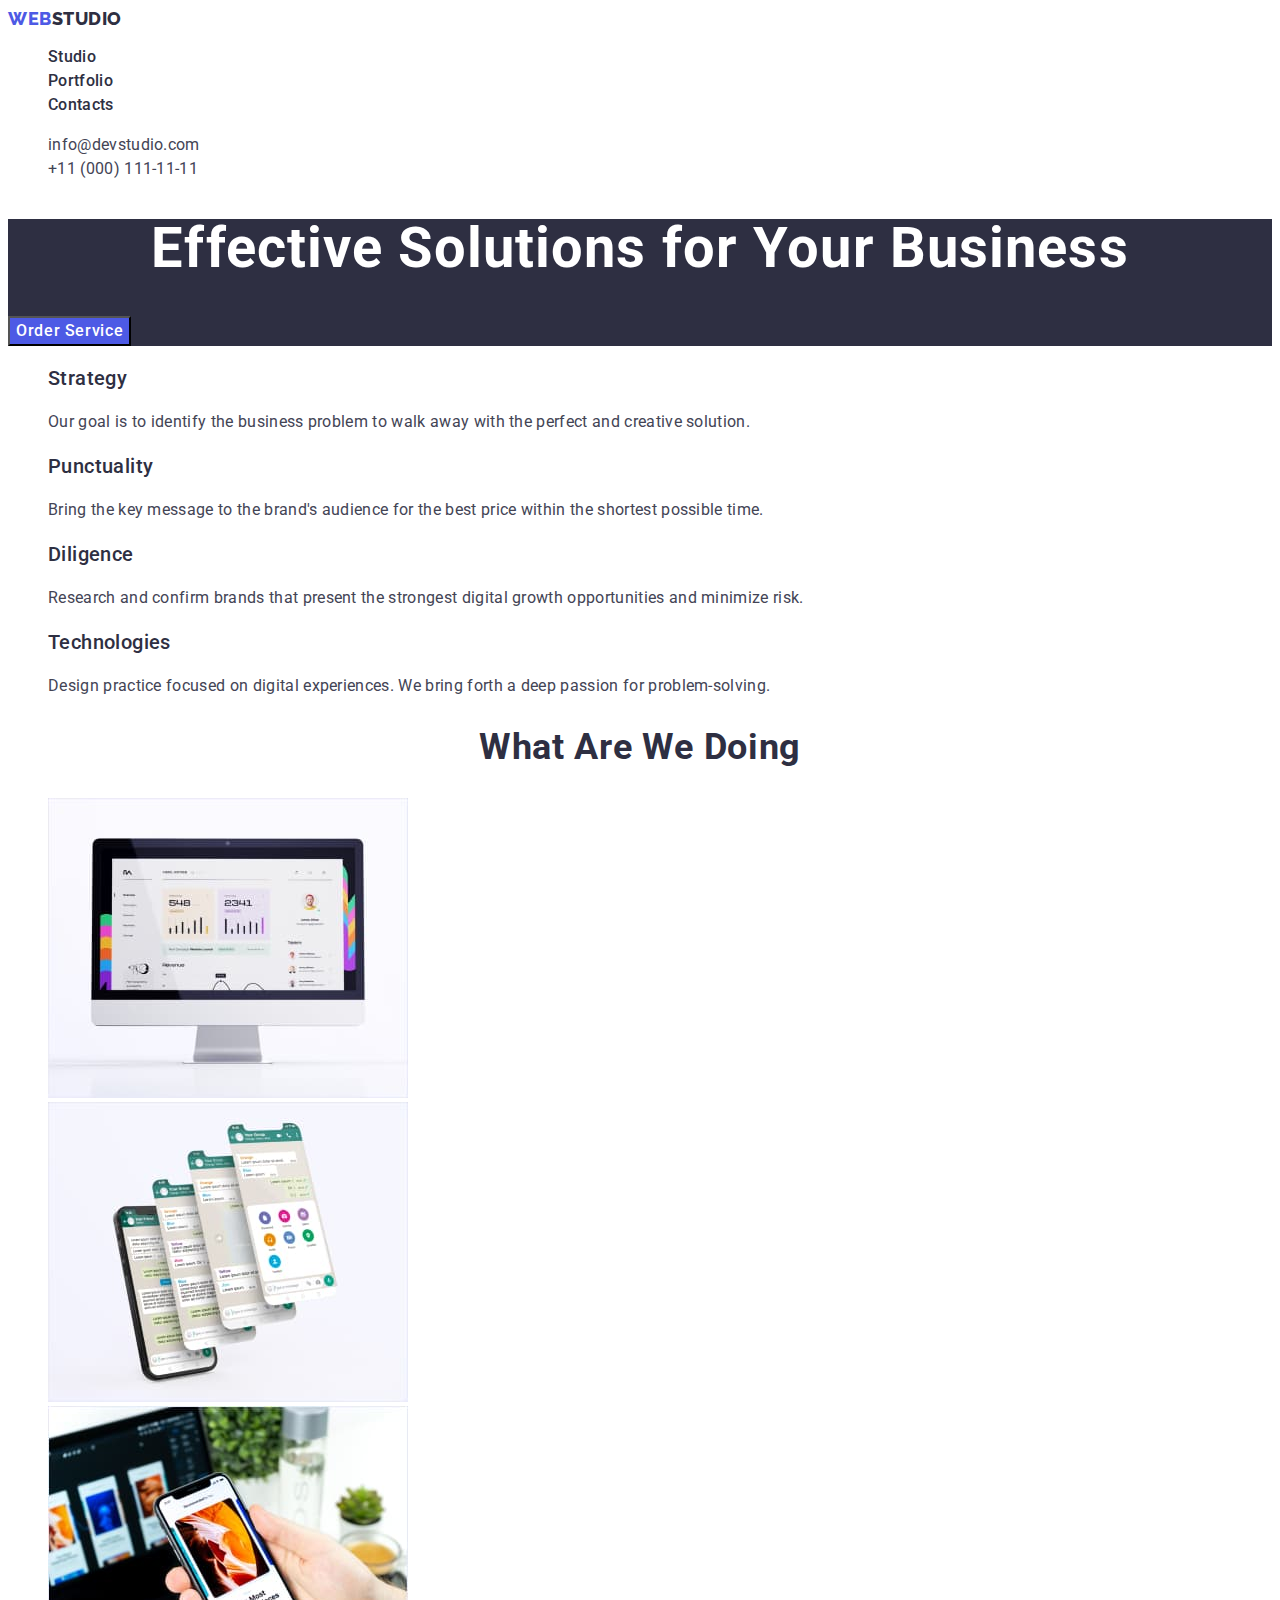
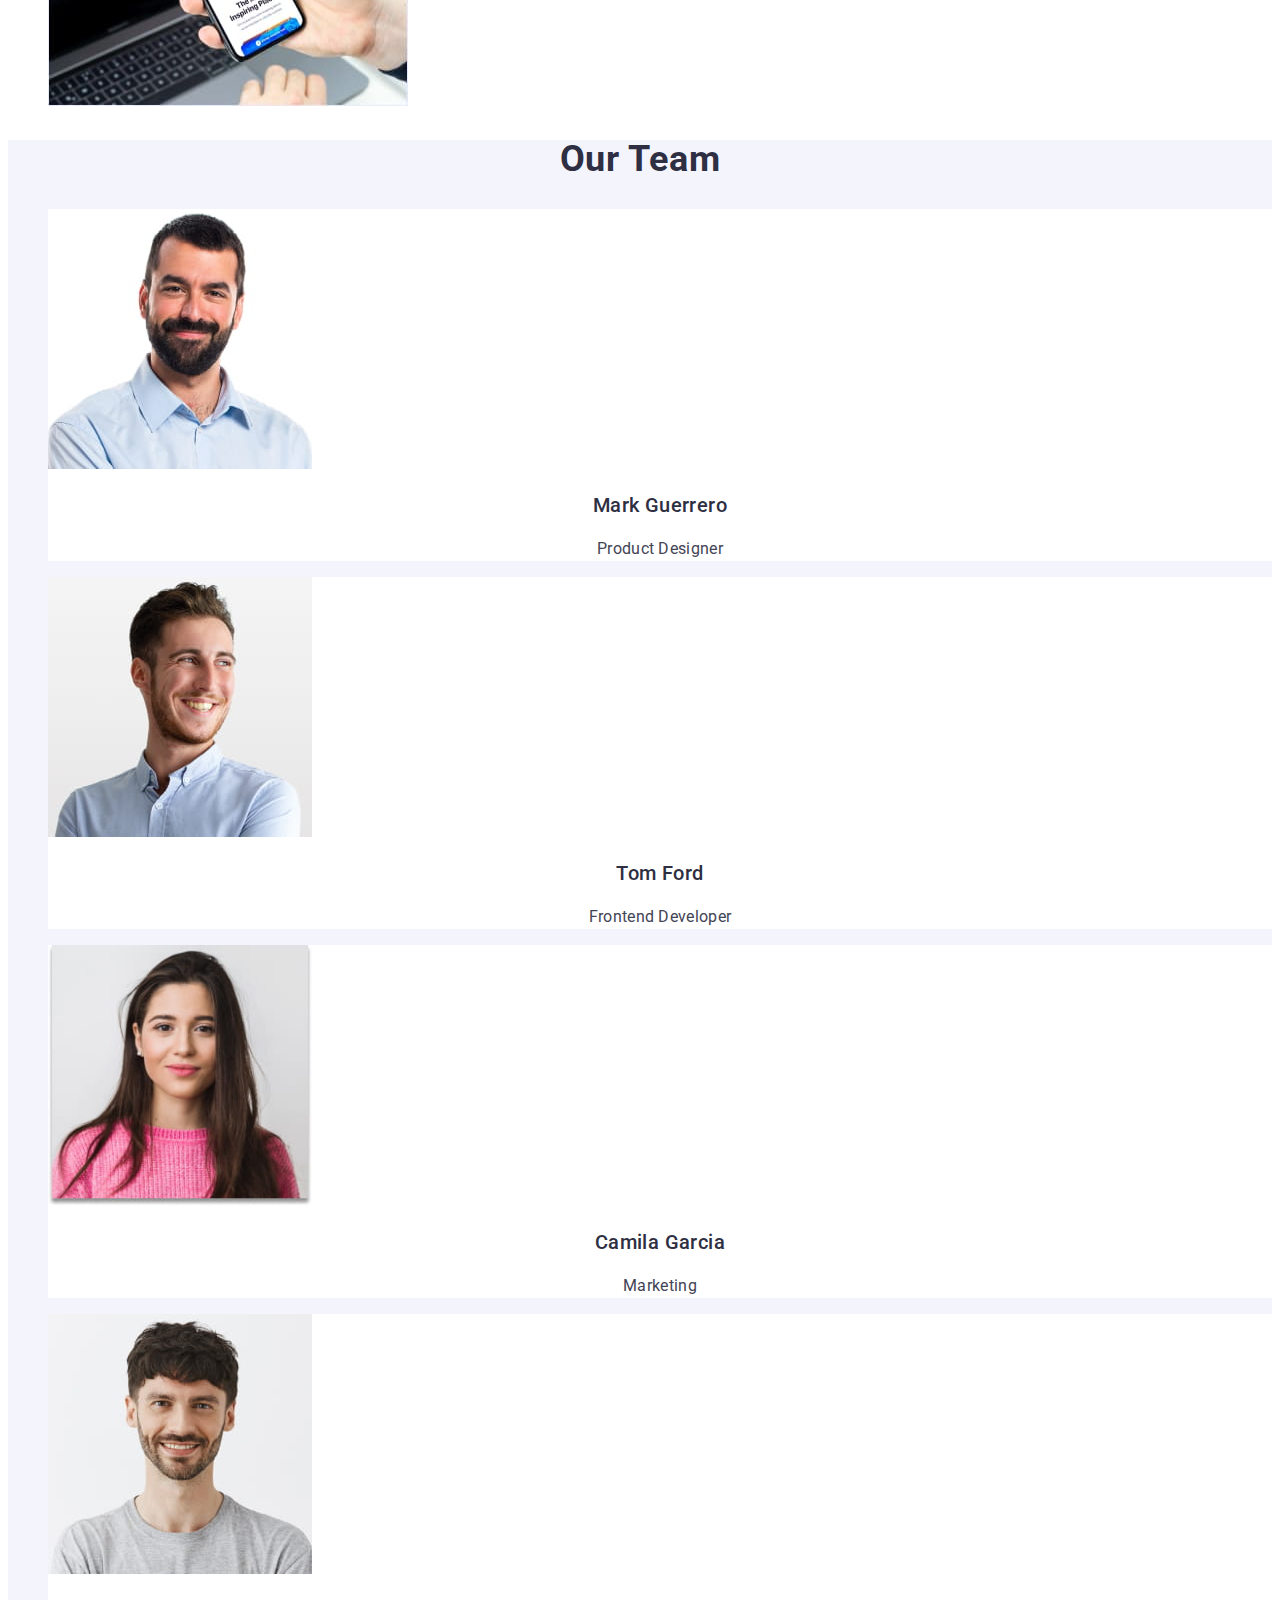
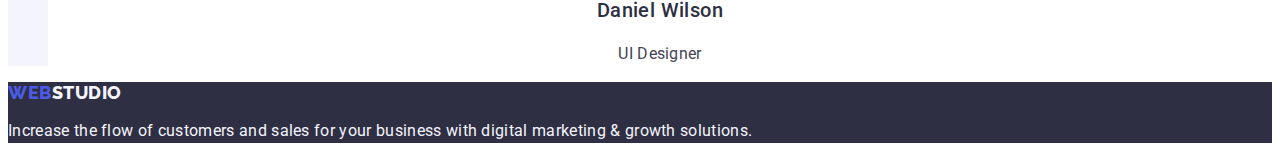
<file: index.html>
<!DOCTYPE html>
<html lang="en">
  <head>
    <meta charset="UTF-8" />
    <meta http-equiv="X-UA-Compatible" content="IE=edge" />
    <meta name="viewport" content="width=device-width, initial-scale=1.0" />
    <title>WebStudio</title>
    <link rel="preconnect" href="https://fonts.googleapis.com" />
    <link rel="preconnect" href="https://fonts.gstatic.com" crossorigin />
    <link
      href="https://fonts.googleapis.com/css2?family=Raleway:wght@800&family=Roboto:wght@400;500;700;900&display=swap"
      rel="stylesheet"
    />
    <link rel="stylesheet" href="./css/styles.css" />
  </head>
  <body>
    <!-- Top line -->
    <header class="page-header">
      <nav class="navigation">
        <a class="logo link" href="./index.html"
          >Web<span class="logo-top">Studio</span></a
        >

        <ul class="menu list">
          <li class="menu-item">
            <a class="menu-link link" href="./index.html">Studio</a>
          </li>
          <li class="menu-item">
            <a class="menu-link link" href="./portfolio.html">Portfolio</a>
          </li>
          <li class="menu-item">
            <a class="menu-link link" href="">Contacts</a>
          </li>
        </ul>
      </nav>
      <address class="contact-info">
        <ul class="contact-list list">
          <li class="contact-list-item">
            <a class="contact-details link" href="mailto:info@devstudio.com"
              >info@devstudio.com</a
            >
          </li>
          <li class="contact-list-item">
            <a class="contact-details link" href="tel:+110001111111"
              >+11 (000) 111-11-11</a
            >
          </li>
        </ul>
      </address>
    </header>
    <main>
      <!-- Hero -->
      <section class="hero">
        <h1 class="hero-title">Effective Solutions for Your Business</h1>
        <button class="hero-btn" type="button">Order Service</button>
      </section>
      <!-- Studio features -->
      <section class="features">
        <h2 hidden class="features-title">features of our studio</h2>
        <ul class="features-list list">
          <li class="features-item">
            <h3 class="subtitle">Strategy</h3>
            <p class="text">
              Our goal is to identify the business problem to walk away with the
              perfect and creative solution.
            </p>
          </li>
          <li class="features-item">
            <h3 class="subtitle">Punctuality</h3>
            <p class="text">
              Bring the key message to the brand's audience for the best price
              within the shortest possible time.
            </p>
          </li>
          <li class="features-item">
            <h3 class="subtitle">Diligence</h3>
            <p class="text">
              Research and confirm brands that present the strongest digital
              growth opportunities and minimize risk.
            </p>
          </li>
          <li class="features-item">
            <h3 class="subtitle">Technologies</h3>
            <p class="text">
              Design practice focused on digital experiences. We bring forth a
              deep passion for problem-solving.
            </p>
          </li>
        </ul>
      </section>
      <!-- Work examples -->
      <section class="examples">
        <h2 class="heading">What are we doing</h2>
        <ul class="examples-list list">
          <li class="examples-item">
            <img
              class="examples-img"
              src="./images/sample1.jpg"
              alt="full-fledged multi-page website"
              width="360"
            />
          </li>
          <li class="examples-item">
            <img
              class="examples-img"
              src="./images/sample2.jpg"
              alt="messenger"
              width="360"
            />
          </li>
          <li class="examples-item">
            <img
              class="examples-img"
              src="./images/sample3.jpg"
              alt="phone app"
              width="360"
            />
          </li>
        </ul>
      </section>
      <!-- Team -->
      <section class="team">
        <h2 class="heading">Our Team</h2>
        <ul class="team-list list">
          <li class="team-item">
            <img
              class="team-img"
              src="./images/mark.jpg"
              alt="Mark Guerrero"
              width="264"
            />
            <h3 class="team-title subtitle">Mark Guerrero</h3>
            <p class="team-text text">Product Designer</p>
          </li>
          <li class="team-item">
            <img
              class="team-img"
              src="./images/tom.jpg"
              alt="Tom Ford"
              width="264"
            />
            <h3 class="team-title subtitle">Tom Ford</h3>
            <p class="team-text text">Frontend Developer</p>
          </li>
          <li class="team-item">
            <img
              class="team-img"
              src="./images/camila.jpg"
              alt="Camila Garcia"
              width="264"
            />
            <h3 class="team-title subtitle">Camila Garcia</h3>
            <p class="team-text text">Marketing</p>
          </li>
          <li class="team-item">
            <img
              class="team-img"
              src="./images/daniel.jpg"
              alt="Daniel Wilson"
              width="264"
            />
            <h3 class="team-title subtitle">Daniel Wilson</h3>
            <p class="team-text text">UI Designer</p>
          </li>
        </ul>
      </section>
    </main>
    <footer class="footer">
      <a class="logo link" href="./index.html"
        >Web<span class="logo-bottom">Studio</span></a
      >
      <p class="text footer-text">
        Increase the flow of customers and sales for your business with digital
        marketing & growth solutions.
      </p>
    </footer>
  </body>
</html>
</file>
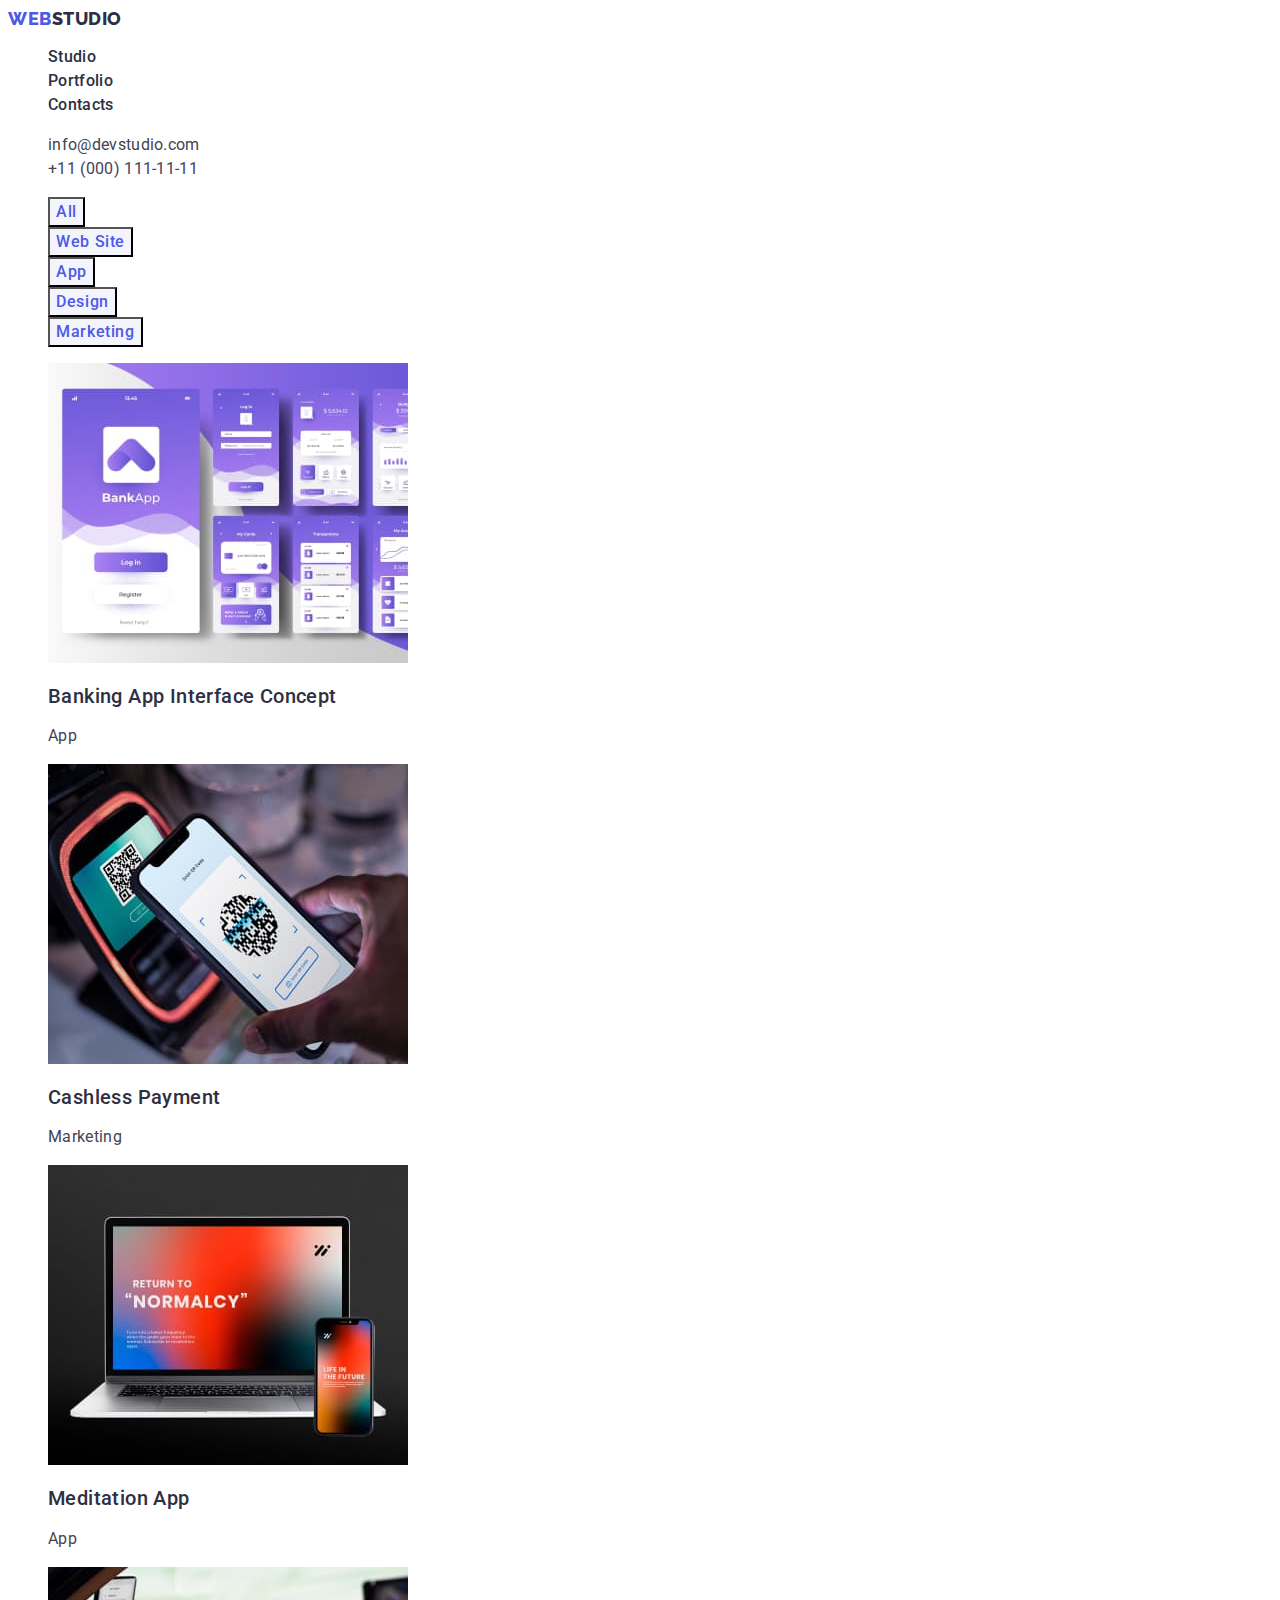
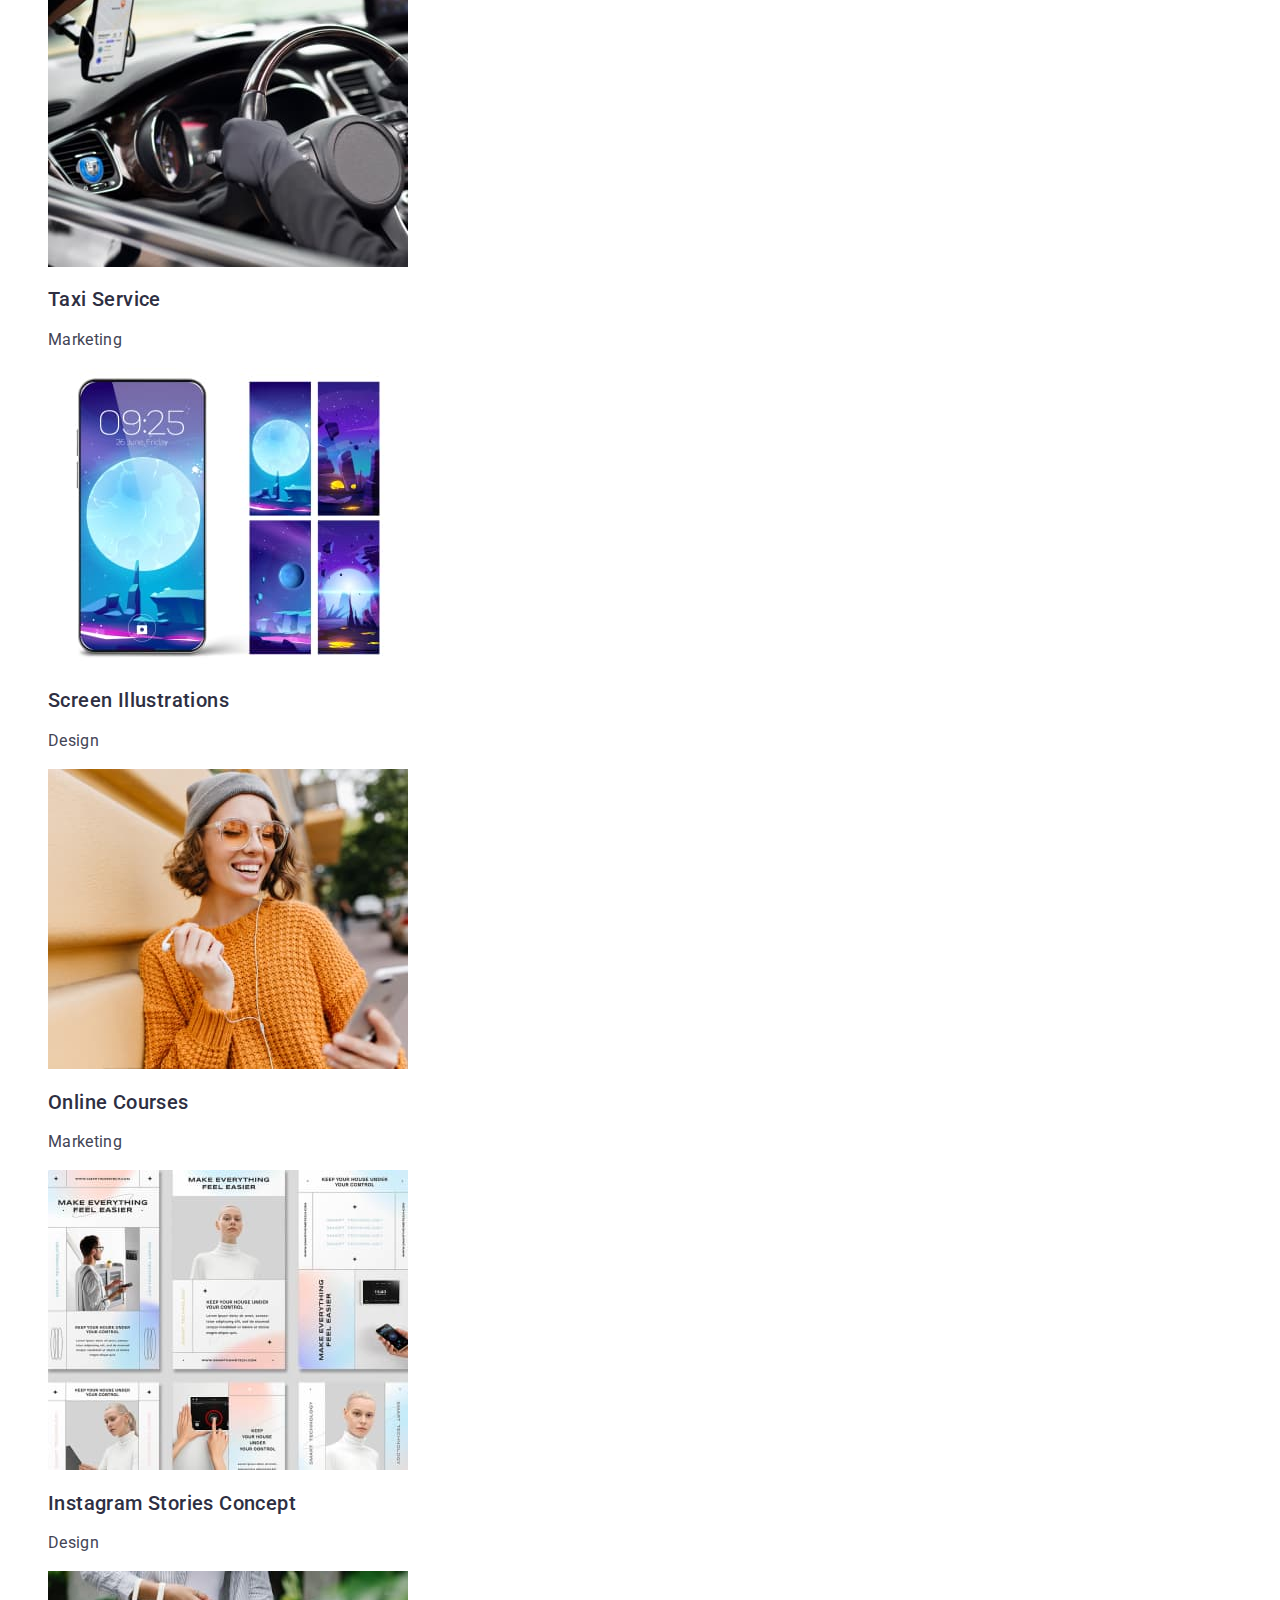
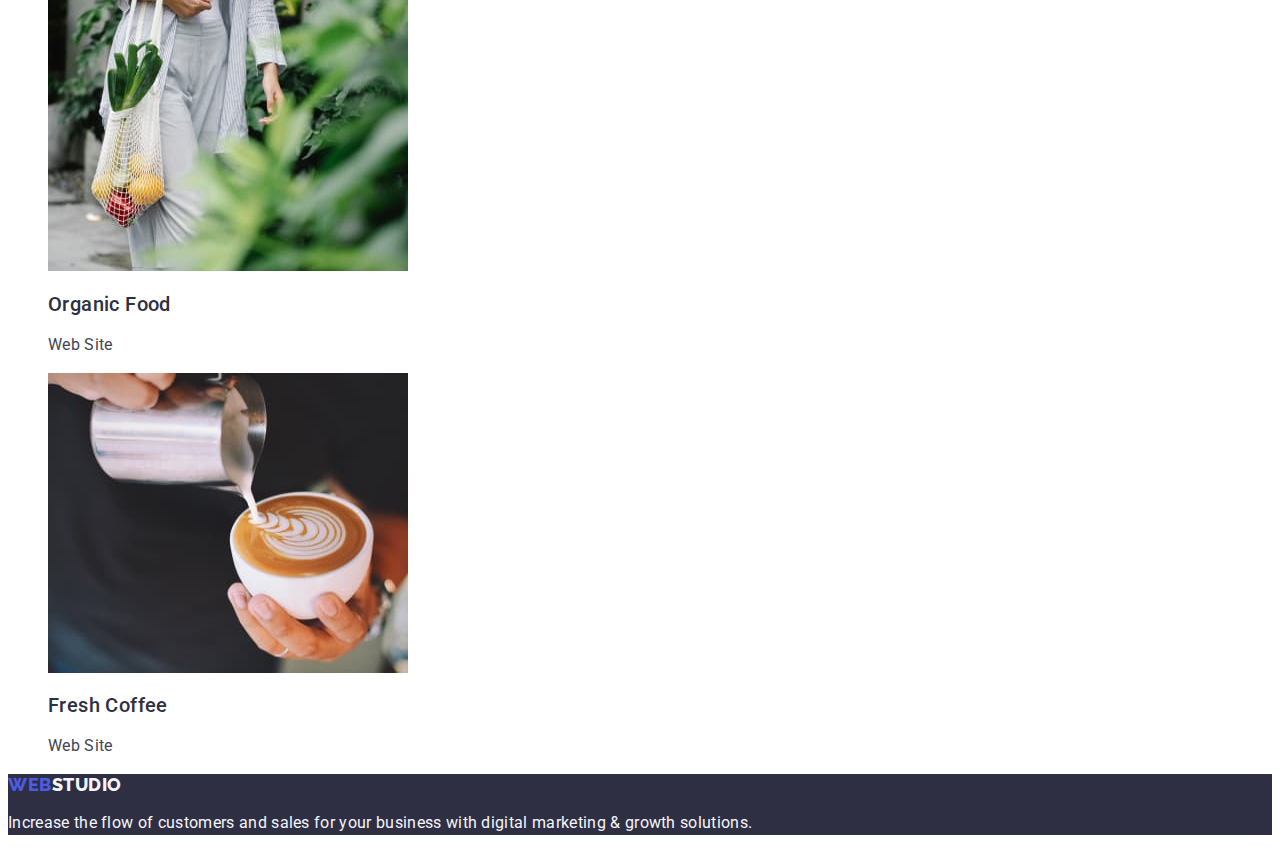
<file: portfolio.html>
<!DOCTYPE html>
<html lang="en">
  <head>
    <meta charset="UTF-8" />
    <meta http-equiv="X-UA-Compatible" content="IE=edge" />
    <meta name="viewport" content="width=device-width, initial-scale=1.0" />
    <title>Webstudio</title>
    <link rel="preconnect" href="https://fonts.googleapis.com" />
    <link rel="preconnect" href="https://fonts.gstatic.com" crossorigin />
    <link
      href="https://fonts.googleapis.com/css2?family=Raleway:wght@800&family=Roboto:wght@400;500;700;900&display=swap"
      rel="stylesheet"
    />
    <link rel="stylesheet" href="./css/styles.css" />
  </head>
  <body>
    <!-- Top line -->
    <header class="page-header">
      <nav class="navigation">
        <a class="logo link" href="./index.html"
          >Web<span class="logo-top">Studio</span></a
        >
        <ul class="menu list">
          <li class="menu-item">
            <a class="menu-link link" href="./index.html">Studio</a>
          </li>
          <li class="menu-item">
            <a class="menu-link link" href="./portfolio.html">Portfolio</a>
          </li>
          <li class="menu-item">
            <a class="menu-link link" href="">Contacts</a>
          </li>
        </ul>
      </nav>
      <address class="contact-info">
        <ul class="contact-list list">
          <li class="contact-list-item">
            <a class="contact-details link" href="mailto:info@devstudio.com"
              >info@devstudio.com</a
            >
          </li>
          <li class="contact-list-item">
            <a class="contact-details link" href="tel:+110001111111"
              >+11 (000) 111-11-11</a
            >
          </li>
        </ul>
      </address>
    </header>
    <main>
      <!-- Our projects -->
      <section class="projects">
        <h1 hidden>Our recent projects</h1>
        <!-- Filters -->
        <ul class="filters list">
          <li class="filters-item">
            <button class="filters-btn" type="button">All</button>
          </li>
          <li class="filters-item">
            <button class="filters-btn" type="button">Web Site</button>
          </li>
          <li class="filters-item">
            <button class="filters-btn" type="button">App</button>
          </li>
          <li class="filters-item">
            <button class="filters-btn" type="button">Design</button>
          </li>
          <li class="filters-item">
            <button class="filters-btn" type="button">Marketing</button>
          </li>
        </ul>
        <ul class="projects-list list">
          <li class="projects-list-item">
            <a class="projects-link link" href="">
              <img
                class="projects-img"
                src="./images/portfolio/img-8.jpg"
                alt="Online banking"
                width="360"
                height="300"
              />
              <h2 class="subtitle">Banking App Interface Concept</h2>
              <p class="text">App</p>
            </a>
          </li>
          <li class="projects-list-item">
            <a class="projects-link link" href=""
              ><img
                class="projects-img"
                src="./images/portfolio/img-7.jpg"
                alt="QR payment"
                width="360"
                height="300"
              />
              <h2 class="subtitle">Cashless Payment</h2>
              <p class="text">Marketing</p>
            </a>
          </li>
          <li class="projects-list-item">
            <a class="projects-link link" href=""
              ><img
                class="projects-img"
                src="./images/portfolio/img-6.jpg"
                alt="Laptop and phone"
                width="360"
                height="300"
              />
              <h2 class="subtitle">Meditation App</h2>
              <p class="text">App</p>
            </a>
          </li>
          <li class="projects-list-item">
            <a class="projects-link link" href="">
              <img
                class="projects-img"
                src="./images/portfolio/img-5.jpg"
                alt="Car interior"
                width="360"
                height="300"
              />
              <h2 class="subtitle">Taxi Service</h2>
              <p class="text">Marketing</p>
            </a>
          </li>
          <li class="projects-list-item">
            <a class="projects-link link" href=""
              ><img
                class="projects-img"
                src="./images/portfolio/img-4.jpg"
                alt="Phone with screensavers"
                width="360"
                height="300"
              />
              <h2 class="subtitle">Screen Illustrations</h2>
              <p class="text">Design</p>
            </a>
          </li>
          <li class="projects-list-item">
            <a class="projects-link link" href=""
              ><img
                class="projects-img"
                src="./images/portfolio/img-3.jpg"
                alt="Lucky girl with a phone"
                width="360"
                height="300"
              />
              <h2 class="subtitle">Online Courses</h2>
              <p class="text">Marketing</p>
            </a>
          </li>
          <li class="projects-list-item">
            <a class="projects-link link" href=""
              ><img
                class="projects-img"
                src="./images/portfolio/img-2.jpg"
                alt="Options for social media posts"
                width="360"
                height="300"
              />
              <h2 class="subtitle">Instagram Stories Concept</h2>
              <p class="text">Design</p>
            </a>
          </li>
          <li class="projects-list-item">
            <a class="projects-link link" href=""
              ><img
                class="projects-img"
                src="./images/portfolio/img-1.jpg"
                alt="Girl with a fruit basket"
                width="360"
                height="300"
              />
              <h2 class="subtitle">Organic Food</h2>
              <p class="text">Web Site</p>
            </a>
          </li>
          <li class="projects-list-item">
            <a class="projects-link link" href=""
              ><img
                class="projects-img"
                src="./images/portfolio/img.jpg"
                alt="Coffee cup"
                width="360"
                height="300"
              />
              <h2 class="subtitle">Fresh Coffee</h2>
              <p class="text">Web Site</p>
            </a>
          </li>
        </ul>
      </section>
    </main>

    <!-- Footer -->
    <footer class="footer">
      <a class="logo link" href="./index.html"
        >Web<span class="logo-bottom">Studio</span></a
      >
      <p class="text footer-text">
        Increase the flow of customers and sales for your business with digital
        marketing & growth solutions.
      </p>
    </footer>
  </body>
</html>
</file>
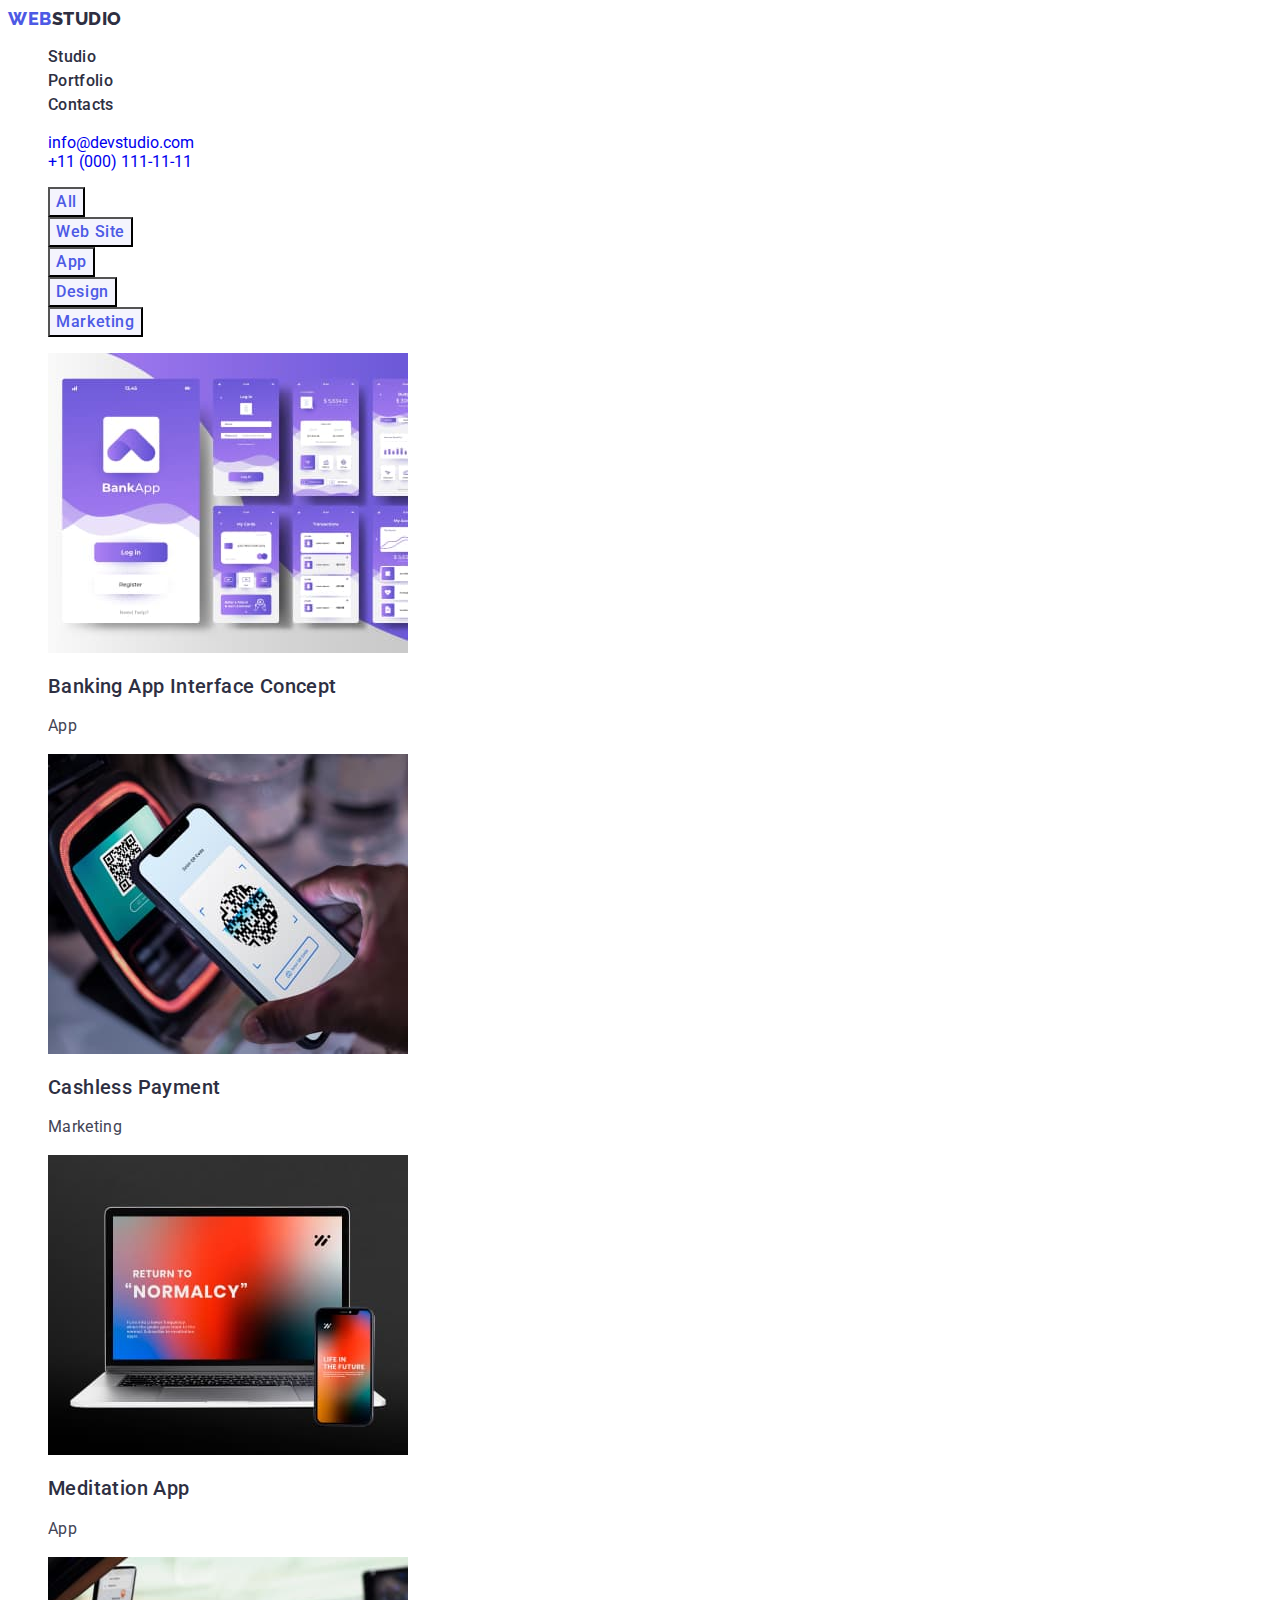
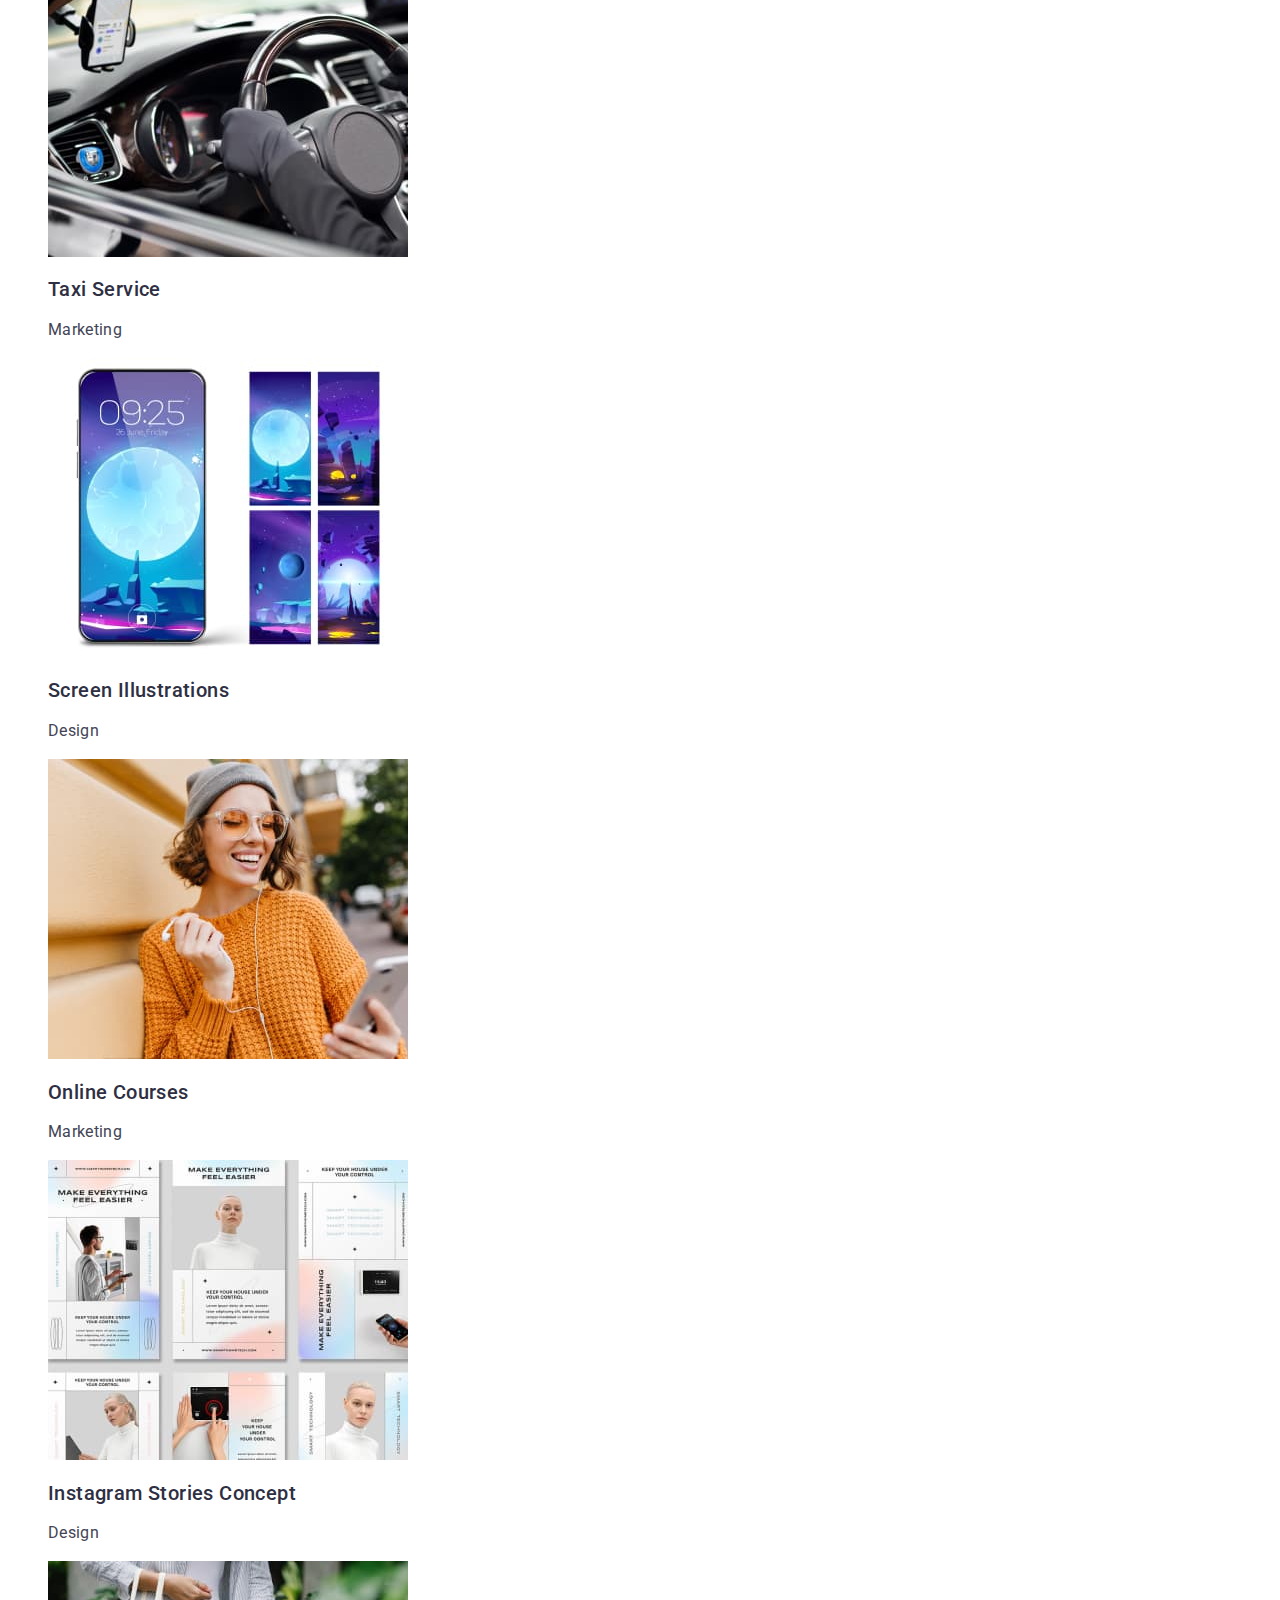
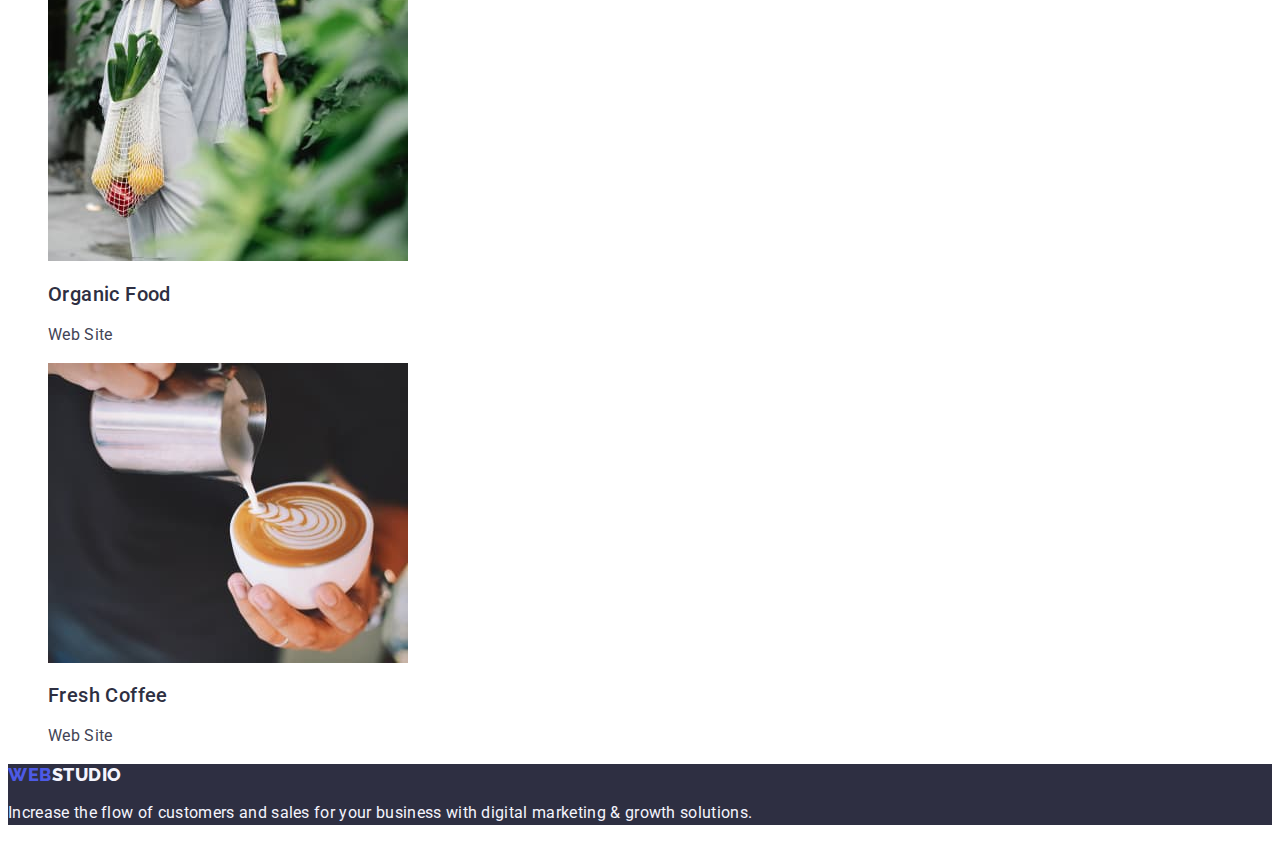
<file: potfolio.html>
<!DOCTYPE html>
<html lang="en">
  <head>
    <meta charset="UTF-8" />
    <meta http-equiv="X-UA-Compatible" content="IE=edge" />
    <meta name="viewport" content="width=device-width, initial-scale=1.0" />
    <title>Webstudio</title>
    <link rel="preconnect" href="https://fonts.googleapis.com" />
    <link rel="preconnect" href="https://fonts.gstatic.com" crossorigin />
    <link
      href="https://fonts.googleapis.com/css2?family=Raleway:wght@800&family=Roboto:wght@400;500;700;900&display=swap"
      rel="stylesheet"
    />
    <link rel="stylesheet" href="./css/styles.css" />
  </head>
  <body>
    <!-- Top line -->
    <header class="page-header">
      <nav class="navigation">
        <a class="logo link" href="./index.html"
          >Web<span class="logo-top">Studio</span></a
        >

        <ul class="menu list">
          <li class="menu-item">
            <a class="menu-link link" href="">Studio</a>
          </li>
          <li class="menu-item">
            <a class="menu-link link" href="./potfolio.html">Portfolio</a>
          </li>
          <li class="menu-item">
            <a class="menu-link link" href="">Contacts</a>
          </li>
        </ul>
      </nav>
      <address class="contact-info">
        <ul class="contact-list list">
          <li class="contact-list-item">
            <a class="contact-mail link" href="mailto:info@devstudio.com"
              >info@devstudio.com</a
            >
          </li>
          <li class="contact-list-item">
            <a class="contact-phone link" href="tel:+110001111111"
              >+11 (000) 111-11-11</a
            >
          </li>
        </ul>
      </address>
    </header>
    <main>
      <!-- Our projects -->
      <section class="projects">
        <h1 hidden>Our recent projects</h1>
        <!-- Filters -->
        <ul class="filters list">
          <li class="filters-item">
            <button class="filters-btn" type="button">All</button>
          </li>
          <li class="filters-item">
            <button class="filters-btn" type="button">Web Site</button>
          </li>
          <li class="filters-item">
            <button class="filters-btn" type="button">App</button>
          </li>
          <li class="filters-item">
            <button class="filters-btn" type="button">Design</button>
          </li>
          <li class="filters-item">
            <button class="filters-btn" type="button">Marketing</button>
          </li>
        </ul>
        <ul class="projects-list list">
          <li class="projects-list-item">
            <img
              class="projects-img"
              src="./images/portfolio/img-8.jpg"
              alt="Online banking"
              width="360"
              height="300"
            />
            <h2 class="subtitle">Banking App Interface Concept</h2>
            <p class="text">App</p>
          </li>
          <li class="projects-list-item">
            <img
              class="projects-img"
              src="./images/portfolio/img-7.jpg"
              alt="QR payment"
              width="360"
              height="300"
            />
            <h2 class="subtitle">Cashless Payment</h2>
            <p class="text">Marketing</p>
          </li>
          <li class="projects-list-item">
            <img
              class="projects-img"
              src="./images/portfolio/img-6.jpg"
              alt="Laptop and phone"
              width="360"
              height="300"
            />
            <h2 class="subtitle">Meditation App</h2>
            <p class="text">App</p>
          </li>
          <li class="projects-list-item">
            <img
              class="projects-img"
              src="./images/portfolio/img-5.jpg"
              alt="Car interior"
              width="360"
              height="300"
            />
            <h2 class="subtitle">Taxi Service</h2>
            <p class="text">Marketing</p>
          </li>
          <li class="projects-list-item">
            <img
              class="projects-img"
              src="./images/portfolio/img-4.jpg"
              alt="Phone with screensavers"
              width="360"
              height="300"
            />
            <h2 class="subtitle">Screen Illustrations</h2>
            <p class="text">Design</p>
          </li>
          <li class="projects-list-item">
            <img
              class="projects-img"
              src="./images/portfolio/img-3.jpg"
              alt="Lucky girl with a phone"
              width="360"
              height="300"
            />
            <h2 class="subtitle">Online Courses</h2>
            <p class="text">Marketing</p>
          </li>
          <li class="projects-list-item">
            <img
              class="projects-img"
              src="./images/portfolio/img-2.jpg"
              alt="Options for social media posts"
              width="360"
              height="300"
            />
            <h2 class="subtitle">Instagram Stories Concept</h2>
            <p class="text">Design</p>
          </li>
          <li class="projects-list-item">
            <img
              class="projects-img"
              src="./images/portfolio/img-1.jpg"
              alt="Girl with a fruit basket"
              width="360"
              height="300"
            />
            <h2 class="subtitle">Organic Food</h2>
            <p class="text">Web Site</p>
          </li>
          <li class="projects-list-item">
            <img
              class="projects-img"
              src="./images/portfolio/img.jpg"
              alt="Coffee cup"
              width="360"
              height="300"
            />
            <h2 class="subtitle">Fresh Coffee</h2>
            <p class="text">Web Site</p>
          </li>
        </ul>
      </section>
    </main>

    <!-- Footer -->
    <footer class="footer">
      <a class="logo link" href="./index.html"
        >Web<span class="logo-bottom">Studio</span></a
      >
      <p class="text footer-text">
        Increase the flow of customers and sales for your business with digital
        marketing & growth solutions.
      </p>
    </footer>
  </body>
</html>
</file>
<file: css/styles.css>
/* Цвета */
/* основной цвет текста #434455 */
/* вторичный цвет текса #2E2F42 */
/* акцент   #4D5AE5 */
/* вторичный акцент #404BBF */
/* белый основной #F4F4FD */
/* белый вторичный #FFFFFF */
/* цвет фона страницы основной #FFFFFF */
/* цвет фона страницы вторичный #F4F4FD */

:root{

    /* ===Font=== */
 --primary-font: 'Roboto', sans-serif;
 --secondary-font: 'Raleway', sans-serif;
    /* ===Color=== */
 --primary-text-color: #434455;
 --secondary-text-color: #2E2F42;
 --primary-accent-color: #4D5AE5;
 --secondary-accent-color: #404BBF;
 --primary-white-color: #F4F4FD;
 --secondary-white-color: #FFFFFF;
 --primary-bgc: #FFFFFF;
 --secondary-bgc: #F4F4FD;
 --hero-bgc: #2E2F42;

} 


    /* ================= Resetting styles =================== */

.list{
    list-style: none;
}

.link{
    text-decoration: none;
}
    /* =================/Resetting styles==================== */


    /* =================== COMPONENTS ======================= */

.logo{
    font-family: var(--secondary-font);
    text-transform: uppercase;
    font-weight: 800;
    font-size: 18px;
    line-height: 1.17;
    letter-spacing: 0.03em;
    color: var(--primary-accent-color);
    }

.heading{
    font-size: 36px;
    line-height: 1.11;
    text-align: center;
    letter-spacing: 0.02em;
    text-transform: capitalize;
    color: var(--secondary-text-color);
}

.subtitle{
    font-weight: 500;
    font-size: 20px;
    line-height: 1.2;
    letter-spacing: 0.02em;
    color: var(--secondary-text-color);
}

.text{
    font-size: 16px;
    line-height: 1.5;
    letter-spacing: 0.02em;
}   
    
    /* =================== /COMPONENTS ======================== */

body{
    font-family: var(--primary-font);
    background-color: var(--primary-bgc);
    color: var(--primary-text-color);
}

                                                 /**
                                                   |============================
                                                   | Main-page
                                                   |============================
                                                 */

    /* ===================== Top line ======================== */

.logo-top{
    color: var(--secondary-text-color);
}

.menu-link{
    font-weight: 500;
    font-size: 16px;
    line-height: 1.5;
    letter-spacing: 0.02em;
    color: var(--secondary-text-color);
}

.menu-link:hover, 
.menu-link:focus{
    color: var(--secondary-accent-color);
}

.contact-info{
    font-style:normal;
}

.contact-details{
    font-size: 16px;
    line-height: 1.5;
    letter-spacing: 0.02em;
    color: var(--primary-text-color);
}

.contact-details:hover,
.contact-details:focus{
    color:var(--secondary-accent-color);
}


    /* ================== /Top line ====================== */

    /* ====================== Hero ======================= */

 .hero{
    background-color: var(--hero-bgc);
 }

 .hero-title{
    font-size: 56px;
    line-height: 1.07;
    text-align: center;
    letter-spacing: 0.02em;
    color: var(--secondary-white-color);

 }

 .hero-btn{
    font-family: inherit;
    font-weight: 500;
    font-size: 16px;
    line-height: 1.5;
    letter-spacing: 0.04em;
    color: var(--secondary-white-color);
    background-color: var(--primary-accent-color);
    cursor: pointer;
 }

 .hero-btn:hover,
 .hero-btn:focus{
    background-color: var(--secondary-accent-color);
 }

    /* ===================== /Hero ========================= */


    /* ==================== Studio features ================ */

    /* =================== /Studio features ================ */


    /* =================== Work examples =================== */

    /* ================== /Work examples =================== */


    /* ====================== Team ========================= */

.team{
    background-color: var(--secondary-bgc);
}

.team-item{
    background-color: var(--primary-bgc);
}

.team-title{
    text-align: center;
}

.team-text{
    text-align: center;
}
    /* ====================== Team ======================== */


    /* ================== Footer ========================= */
.footer{
    background-color: var(--secondary-text-color);
    }
    

.logo-bottom{
    color: var(--primary-white-color)
}

.footer-text{
    color: var(--primary-white-color);
}

     /* ================= /Footer ======================= */


                                             /**
                                               |============================
                                               | Portfolio-page
                                               |============================
                                             */


/* ==================== Our projects ================ */
.filters-btn{
    font-family: inherit;
    font-weight: 500;
    font-size: 16px;
    line-height: 1.5;
    letter-spacing: 0.04em;
    color: var(--primary-accent-color);
    background-color: var(--primary-white-color);
    cursor: pointer;
}

.filters-btn:hover,
.filters-btn:focus{
    color: var(--secondary-white-color);
    background-color: var(--secondary-accent-color);
}

.projects-link > .text{
    color: var(--primary-text-color);
}
/* ==================== /Our projects ================ */
</file>
